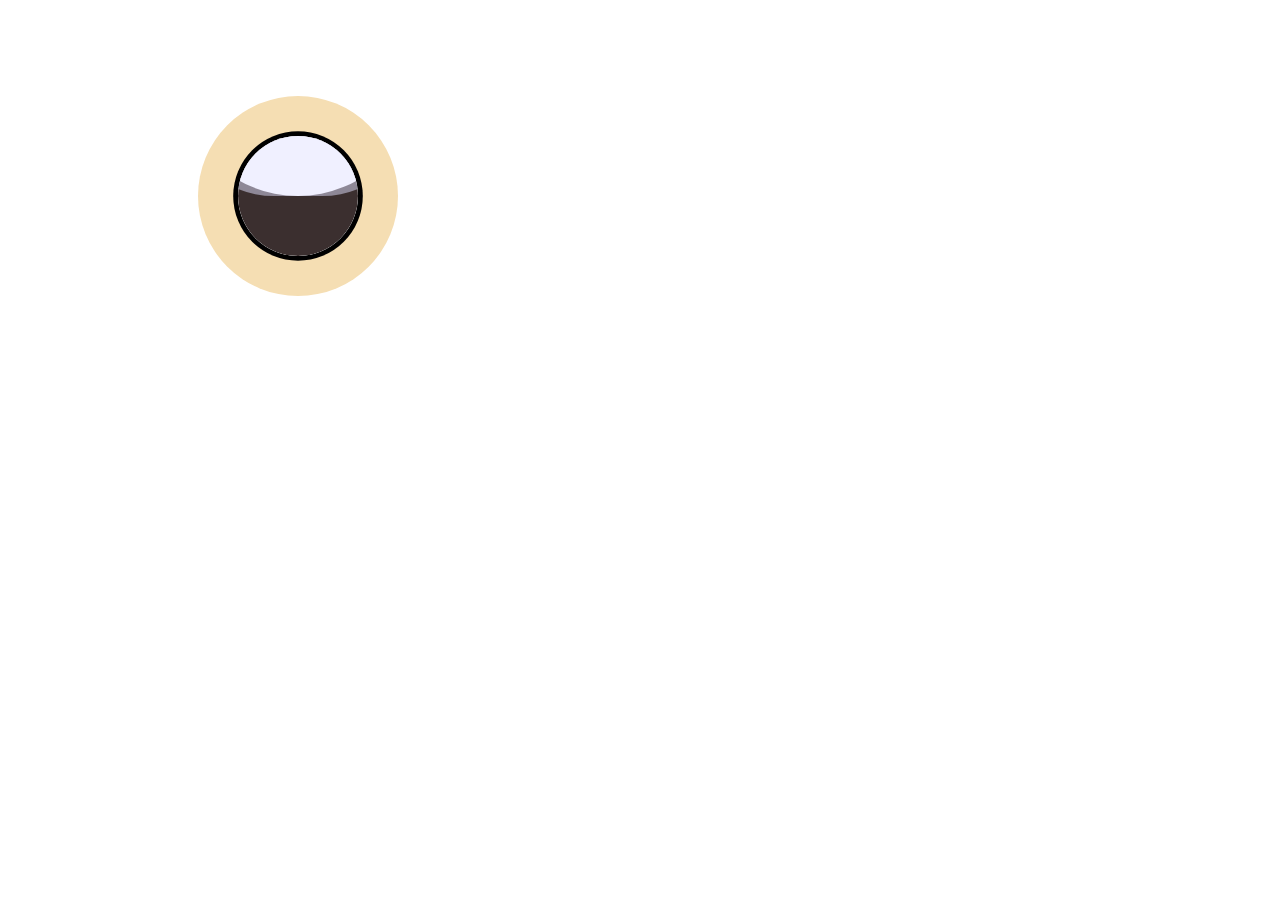
<file: index.html>
<html>

	<head>
	
		<link rel="stylesheet" type="text/css" href="swish.css"/>
	
	</head>

	<body>
	<div class="box">
	<div class="contain"></div>
	<div class="contain2">
	<div class="box2">
	<div class="pot">
	<div class="coffee"></div>
	</div>
	
	
</diV>
</div>
</div>
</body>
</html>
</file>
<file: swish.css>
.box{
height:50%;
	width:100%;
	overflow:hidden;
	
}
.contain
{
	float:right;
	height:100%;
	width:50%;
}
	
.contain2
{
	float:right;
	height:100%;
	width:50%;
	overflow: hidden;
}
.box2
{
	position:relative;
	top:20%;
	left:30%;
	height:200px;
	width:200px;
	background:	#F5DEB3;
	border-radius:50%;
}
.pot
{
	position:relative;
	top:50%;
	left:45%;
	transform: translate(-40%,-50%) scale(1.2);
	height:100px;
	width:100px;
	background:white;
	border-radius:50%;
	overflow:hidden;
	box-shadow:0 0 0 4px black;
}
.coffee
{
	position: relative;
	width:100%;
	height:100%;
	background:#3b2f2f;
	border-radius:50%;
	box-shadow: inset 0 0 50px rgba(0,0,0,0,5);
}
.coffee::before,.coffee::after
{
	content:'';
	position:absolute;
	width:200%;
	height:200%;
	top:0;
	left:50%;
	transform:translate(-50%,-75%);
	background:white;
}
.coffee::before
{
	border-radius:50%;
	background: rgba(255,255,255,1);
	animation: animate 10s linear infinte;
}
.coffee::after
{
	border-radius:40%;
	background:rgba(225,225,255,.5);
	animation: animate 5s linear infinite;
}
@keyframes animate
{
	0%{
		transform: translate(-50%,-70%) rotate(0deg);
	}
	100%
	{
		transform: translate(-50%,-75%) rotate(360deg);
	}
}
</file>
